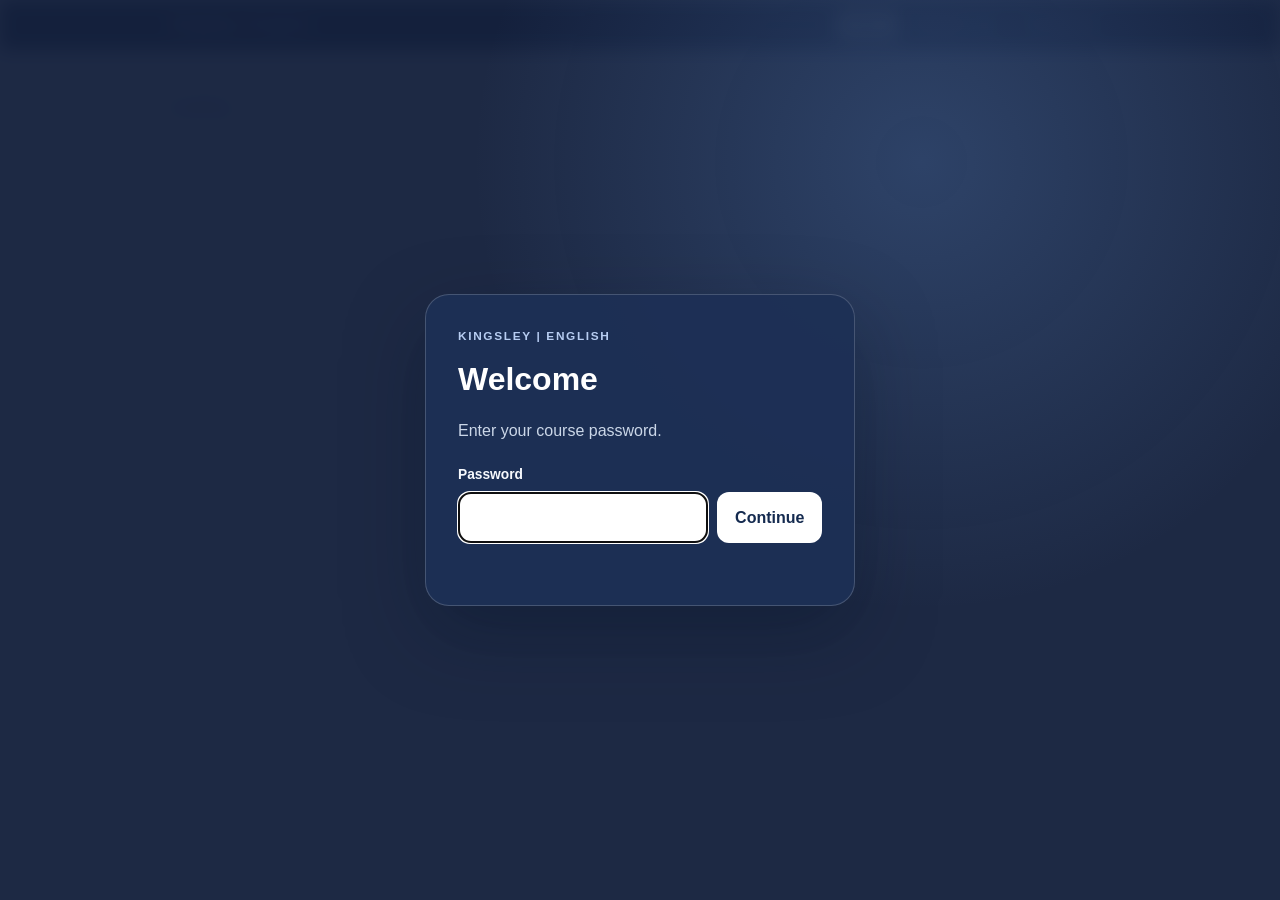
<file: index.html>
<!doctype html><html lang="en" class="access-pending"><head><meta charset="utf-8"><meta name="viewport" content="width=device-width,initial-scale=1"><title>Kingsley | English</title><link rel="icon" href="data:,"><meta name="robots" content="noindex,nofollow,noarchive"><link rel="stylesheet" href="./assets/gate.css?v=20261031a"><link rel="stylesheet" href="./assets/portal.css?v=20261104a"><link rel="stylesheet" href="./assets/print.css?v=20261104a"><script src="./assets/config.js?v=20261031a"></script><script src="./assets/gate.js?v=20261031a" defer></script><script src="./assets/app.js?v=20261031a" defer></script><script src="./assets/print.js?v=20261104a" defer></script><script src="./assets/home.js?v=20261031a" defer></script></head><body data-root="./" data-page="home"><main class="cp-page" id="app"><p class="cp-loading">Loading...</p></main></body></html>
</file>
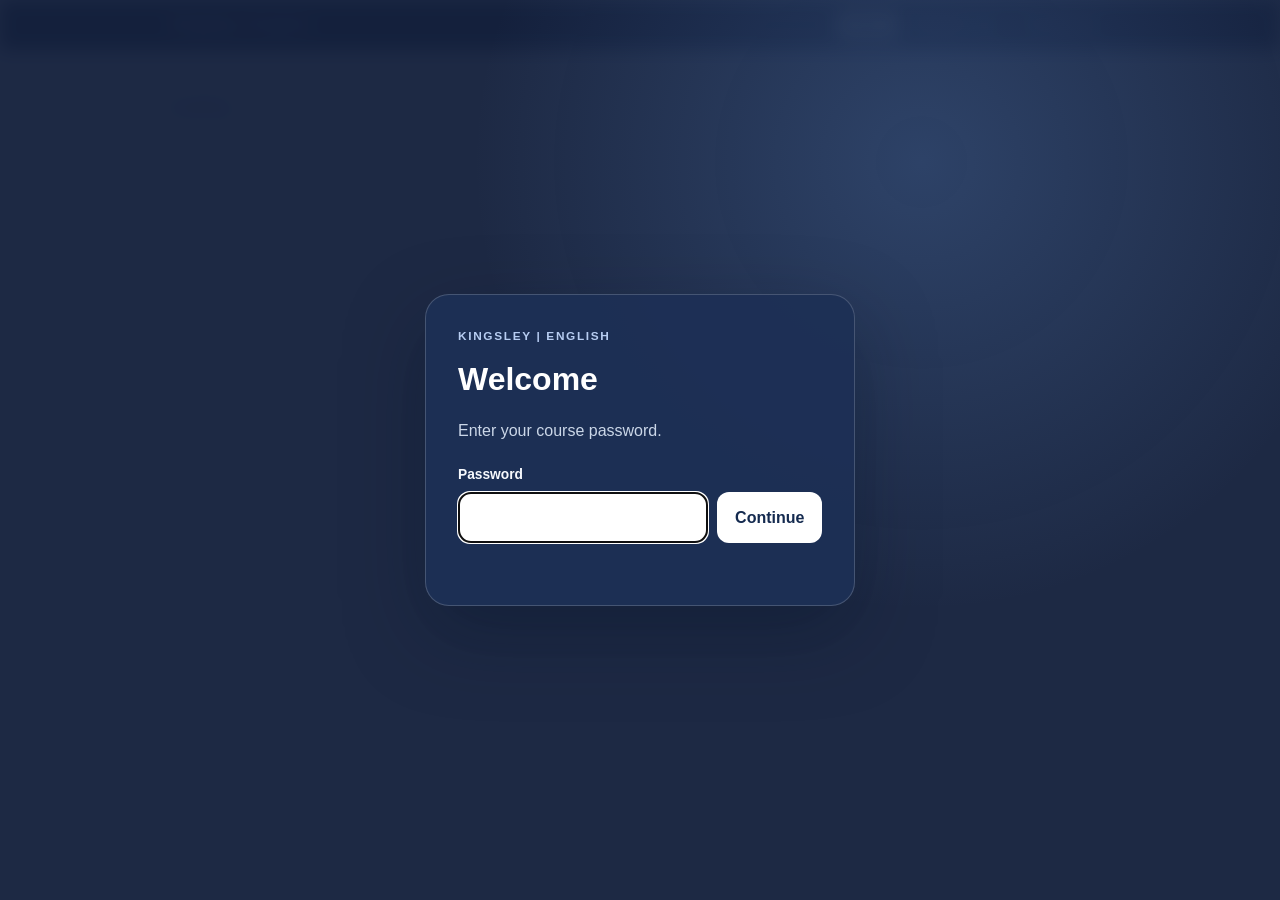
<file: class/index.html>
<!doctype html><html lang="en" class="access-pending"><head><meta charset="utf-8"><meta name="viewport" content="width=device-width,initial-scale=1"><title>Class | Kingsley | English</title><link rel="icon" href="data:,"><meta name="robots" content="noindex,nofollow,noarchive"><link rel="stylesheet" href="../assets/gate.css?v=20261031a"><link rel="stylesheet" href="../assets/portal.css?v=20261104a"><link rel="stylesheet" href="../assets/print.css?v=20261104a"><script src="../assets/config.js?v=20261031a"></script><script src="../assets/gate.js?v=20261031a" defer></script><script src="../assets/app.js?v=20261031a" defer></script><script src="../assets/print.js?v=20261104a" defer></script><script src="../assets/class.js?v=20261031a" defer></script></head><body data-root="../" data-page="home"><main class="cp-page" id="app"><p class="cp-loading">Loading...</p></main></body></html>
</file>
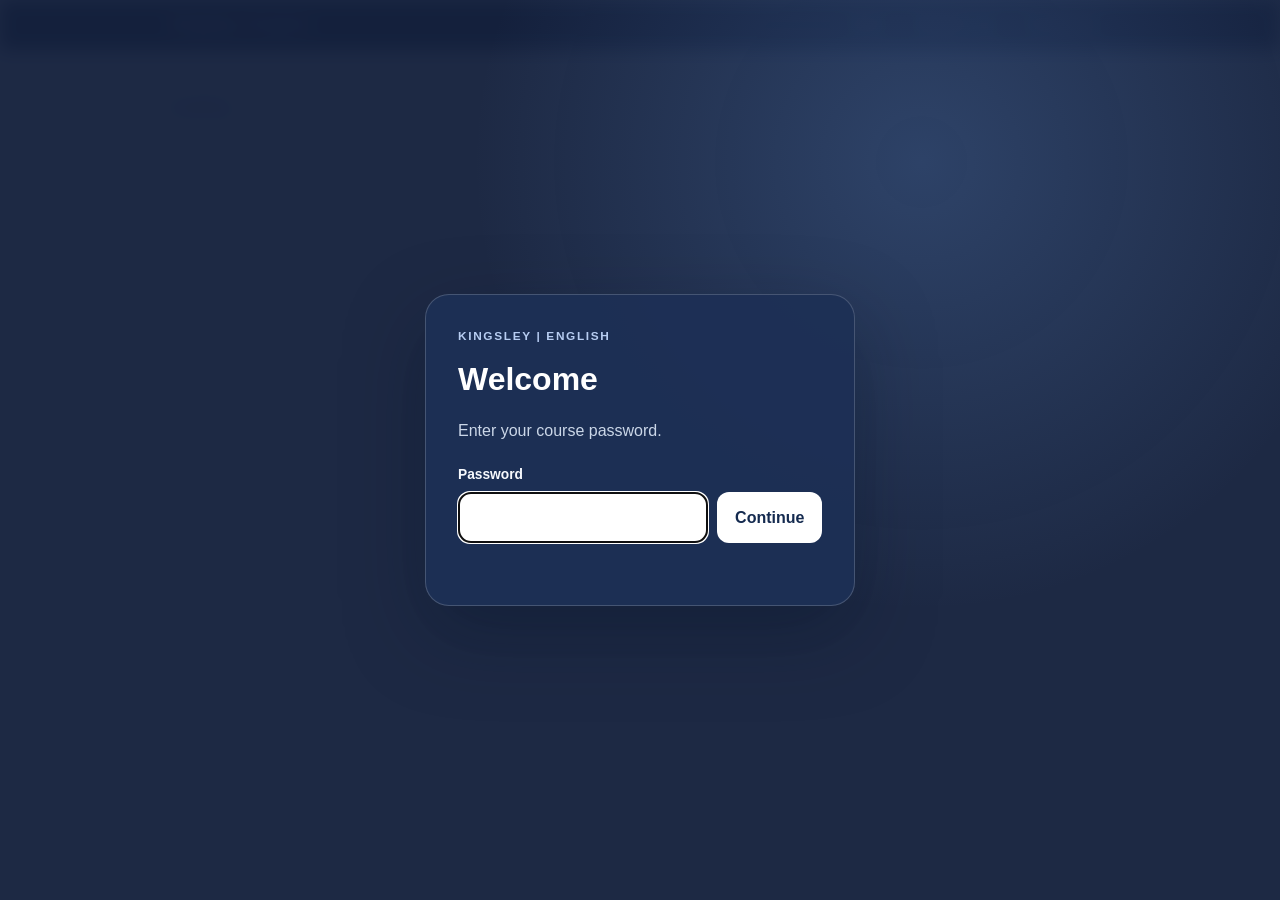
<file: homework/index.html>
<!doctype html><html lang="en" class="access-pending"><head><meta charset="utf-8"><meta name="viewport" content="width=device-width,initial-scale=1"><title>Homework | Kingsley | English</title><link rel="icon" href="data:,"><meta name="robots" content="noindex,nofollow,noarchive"><link rel="stylesheet" href="../assets/gate.css?v=20261031a"><link rel="stylesheet" href="../assets/portal.css?v=20261104a"><link rel="stylesheet" href="../assets/print.css?v=20261104a"><script src="../assets/config.js?v=20261031a"></script><script src="../assets/gate.js?v=20261031a" defer></script><script src="../assets/submission-origin.js?v=20261031a" defer></script><script src="../assets/app.js?v=20261031a" defer></script><script src="../assets/print.js?v=20261104a" defer></script><script src="../assets/task.js?v=20261104a" defer></script></head><body data-root="../" data-page="homework"><main class="cp-page" id="app"><p class="cp-loading">Loading...</p></main></body></html>
</file>
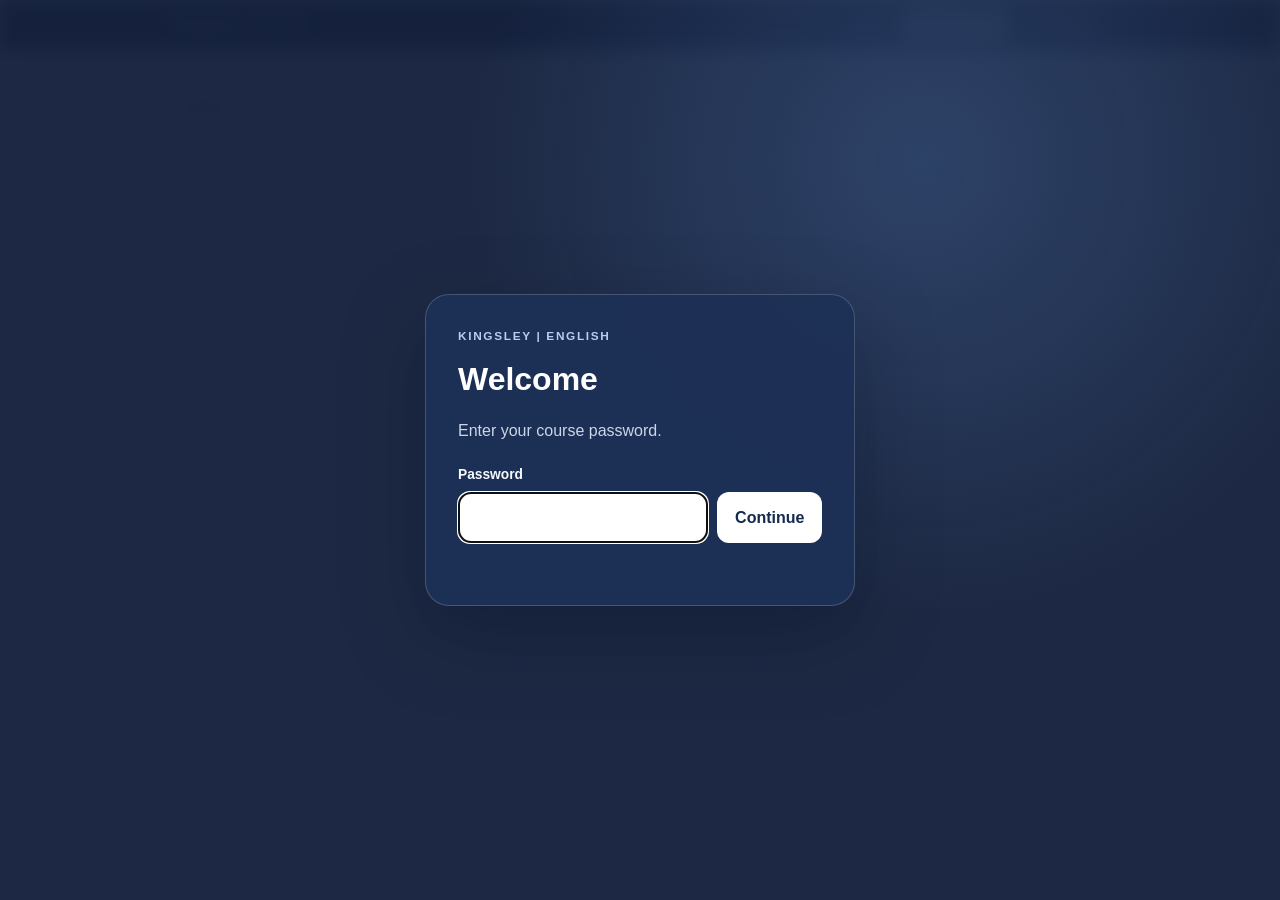
<file: mistake-log/index.html>
<!doctype html><html lang="en" class="access-pending"><head><meta charset="utf-8"><meta name="viewport" content="width=device-width,initial-scale=1"><title>Mistake Log | Kingsley | English</title><link rel="icon" href="data:,"><meta name="robots" content="noindex,nofollow,noarchive"><link rel="stylesheet" href="../assets/gate.css?v=20261031a"><link rel="stylesheet" href="../assets/portal.css?v=20261104a"><link rel="stylesheet" href="../assets/print.css?v=20261104a"><script src="../assets/config.js?v=20261031a"></script><script src="../assets/gate.js?v=20261031a" defer></script><script src="../assets/submission-origin.js?v=20261031a" defer></script><script src="../assets/app.js?v=20261031a" defer></script><script src="../assets/print.js?v=20261104a" defer></script><script src="../assets/mistakes.js?v=20261031a" defer></script></head><body data-root="../" data-page="mistakes"><main class="cp-page" id="app"><p class="cp-loading">Loading...</p></main></body></html>
</file>
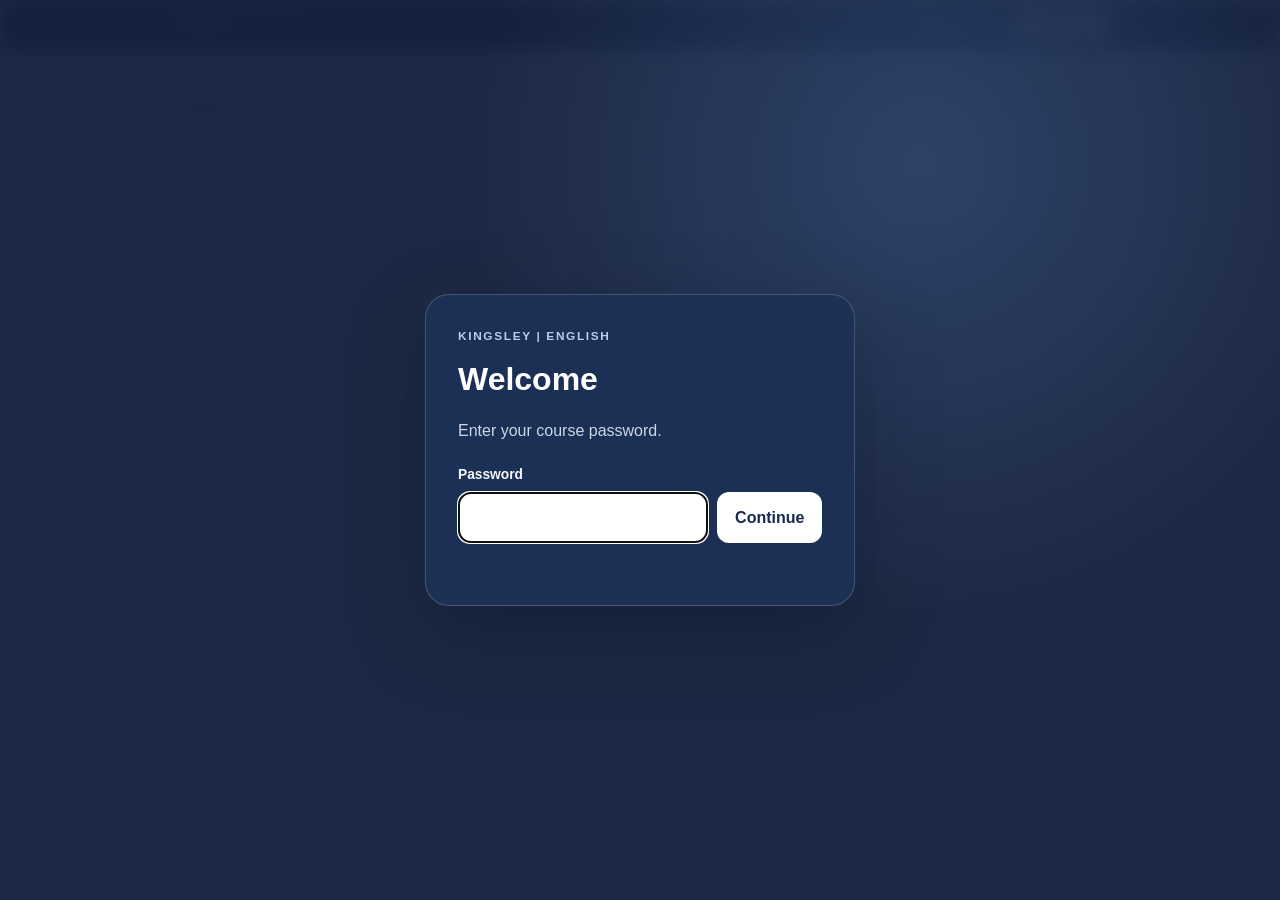
<file: vocabulary/index.html>
<!doctype html><html lang="en" class="access-pending"><head><meta charset="utf-8"><meta name="viewport" content="width=device-width,initial-scale=1"><title>Vocabulary | Kingsley | English</title><link rel="icon" href="data:,"><meta name="robots" content="noindex,nofollow,noarchive"><link rel="stylesheet" href="../assets/gate.css?v=20261031a"><link rel="stylesheet" href="../assets/portal.css?v=20261104a"><link rel="stylesheet" href="../assets/print.css?v=20261104a"><script src="../assets/config.js?v=20261031a"></script><script src="../assets/gate.js?v=20261031a" defer></script><script src="../assets/app.js?v=20261031a" defer></script><script src="../assets/print.js?v=20261104a" defer></script><script src="../assets/vocab.js?v=20261031a" defer></script></head><body data-root="../" data-page="vocabulary"><main class="cp-page" id="app"><p class="cp-loading">Loading…</p></main></body></html>
</file>
<file: assets/gate.css>
html.access-pending body { visibility: hidden; }

body.access-locked { overflow: hidden; }
body.access-locked > *:not(.access-gate) {
  pointer-events: none;
  user-select: none;
  filter: blur(9px);
}

.access-gate {
  position: fixed;
  z-index: 9999;
  inset: 0;
  display: grid;
  place-items: center;
  padding: 22px;
  background:
    radial-gradient(circle at 72% 18%, rgba(88, 132, 196, .28), transparent 28rem),
    rgba(20, 33, 61, .96);
}

.access-card {
  width: min(430px, 100%);
  padding: 32px;
  border: 1px solid rgba(255,255,255,.18);
  border-radius: 24px;
  color: #f7f9fd;
  background: rgba(30, 48, 86, .96);
  box-shadow: 0 28px 80px rgba(4, 15, 35, .34);
}
.access-card .access-kicker {
  margin: 0 0 .5rem;
  color: #b7cdf2;
  font-size: .74rem;
  font-weight: 850;
  letter-spacing: .14em;
  text-transform: uppercase;
}
.access-card h1 { margin: 0; max-width: none; color: #fff; font-size: 2rem; }
.access-card > p { margin: .8rem 0 1.25rem; color: #cbd7e8; }
.access-card label { display: block; margin-bottom: .4rem; font-size: .86rem; font-weight: 800; }
.access-row { display: grid; grid-template-columns: minmax(0, 1fr) auto; gap: .6rem; }
.access-row input {
  width: 100%;
  min-height: 48px;
  border: 1px solid #8ca5c7;
  border-radius: 12px;
  padding: .72rem .85rem;
  color: #14243f;
  background: #fff;
  font: inherit;
}
.access-row button {
  min-height: 48px;
  border: 0;
  border-radius: 12px;
  padding: 0 1.1rem;
  color: #142a4f;
  background: #fff;
  font: inherit;
  font-weight: 800;
  cursor: pointer;
}
.access-error { min-height: 1.5em; margin: .55rem 0 0 !important; color: #ffd59a !important; font-size: .88rem; }

@media (max-width: 480px) {
  .access-card { padding: 26px 22px; }
  .access-row { grid-template-columns: 1fr; }
  .access-row button { width: 100%; }
}

@media print {
  .access-gate { display: none !important; }
}
</file>
<file: assets/portal.css>
/* Learner site · home, class records, Extra Practice (practice by question type, full mocks), task player, mistake log, vocabulary. */
:root { --ink: #1c2740; --muted: #5b6780; --paper: #f4f6fa; --surface: #fff; --line: #d6deeb; --accent: #2b5aa6; --accent-soft: #e6eefa; --warn: #8a611c; --warn-soft: #faf1dc; --good: #1f6b43; --good-soft: #e3f2e8; --bad: #9a2f2f; --bad-soft: #f8e7e5; }
* { box-sizing: border-box; }
[hidden] { display: none !important; }
html { scroll-behavior: smooth; }
body { margin: 0; color: var(--ink); background: var(--paper); font: 16px/1.6 -apple-system, BlinkMacSystemFont, "Segoe UI", "PingFang SC", "Microsoft YaHei", Arial, sans-serif; }
a { color: var(--accent); }
button, input, textarea, select { font: inherit; color: inherit; }

/* Header */
.cp-top { background: var(--ink); color: #fff; }
.cp-top-inner { max-width: 980px; margin: 0 auto; padding: 10px 20px; display: flex; flex-wrap: wrap; justify-content: space-between; align-items: center; gap: 8px 18px; }
.cp-brand { color: #fff; text-decoration: none; font-weight: 800; letter-spacing: .01em; }
.cp-brand span { color: #b7cdf2; font-weight: 600; }
.cp-nav { display: flex; flex-wrap: wrap; gap: 4px; }
.cp-nav a { display: flex; flex-direction: column; padding: 6px 12px; border-radius: 10px; color: #dbe5f5; text-decoration: none; font-size: 14px; font-weight: 700; line-height: 1.25; }
.cp-nav a small { font-size: 11px; font-weight: 600; opacity: .75; }
.cp-nav a:hover { background: rgba(255,255,255,.1); }
.cp-nav a[aria-current="page"] { background: #fff; color: var(--ink); }
.cp-preview { margin: 0; padding: 6px 20px; background: var(--warn-soft); color: var(--warn); font-size: 13px; font-weight: 700; text-align: center; }

/* Page */
.cp-page { max-width: 980px; margin: 0 auto; padding: 28px 20px 90px; }
.cp-back { margin: 0 0 18px; font-size: 14px; }
.cp-back a { text-decoration: none; font-weight: 700; }
.cp-kicker { margin: 0; color: var(--accent); font-size: 12px; font-weight: 800; letter-spacing: .14em; text-transform: uppercase; }
.cp-page h1 { margin: 6px 0 8px; font-size: clamp(26px, 5vw, 38px); line-height: 1.14; letter-spacing: -.02em; }
.cp-lead { margin: 0 0 8px; color: var(--muted); }
.cp-section { margin: 30px 0 0; padding: 24px 0 0; border-top: 2px solid var(--line); }
.cp-section > h2 { margin: 0 0 14px; font-size: 22px; }
.cp-section > h2 small { color: var(--muted); font-size: 14px; font-weight: 600; margin-left: 6px; }
.cp-sub { margin: 22px 0 10px; font-size: 16px; color: var(--muted); }
.cp-paper { margin: 14px 0; border: 1px solid var(--line); border-radius: 12px; padding: 4px 14px 10px; background: var(--surface); }
.cp-paper > summary { display: flex; align-items: center; justify-content: space-between; gap: 10px; cursor: pointer; list-style: none; }
.cp-paper > summary::-webkit-details-marker { display: none; }
.cp-paper > summary .cp-sub { margin: 10px 0; color: var(--ink); }
.cp-paper > summary::after { content: '▸'; color: var(--muted); }
.cp-paper[open] > summary::after { content: '▾'; }
.cp-paper-count { min-width: 26px; padding: 1px 8px; border-radius: 999px; background: var(--line); color: var(--muted); font-size: 12px; text-align: center; }
.cp-part { margin: 14px 0 8px; font-size: 14px; color: var(--muted); letter-spacing: .02em; }
.cp-empty { margin: 0; padding: 16px 18px; border: 1px dashed var(--line); border-radius: 12px; background: var(--surface); color: var(--muted); }
.cp-note { color: var(--muted); font-size: 14px; }
.cp-loading { color: var(--muted); }

/* Cards */
/* Tasks are listed one per row (the teacher prefers a vertical list to a card grid). */
.cp-cards { display: flex; flex-direction: column; border: 1px solid var(--line); border-radius: 12px; background: var(--surface); overflow: hidden; }
.cp-card { position: relative; display: grid; grid-template-columns: minmax(0, 1fr) auto; grid-template-areas: "kind go" "title go" "meta go"; column-gap: 14px; row-gap: 3px; padding: 12px 16px; border-bottom: 1px solid var(--line); min-width: 0; color: var(--ink); }
.cp-card:last-child { border-bottom: 0; }
.cp-card-link { text-decoration: none; }
.cp-card-link:hover { background: var(--accent-soft); }
.cp-card.is-locked { opacity: .65; }
.cp-card-kind { grid-area: kind; color: var(--accent); font-size: 11.5px; font-weight: 800; letter-spacing: .06em; text-transform: uppercase; }
.cp-card h3 { grid-area: title; margin: 0; font-size: 16px; line-height: 1.35; }
.cp-meta { grid-area: meta; margin: 0; color: var(--muted); font-size: 13.5px; display: flex; flex-wrap: wrap; gap: 6px; align-items: center; }
.cp-go { grid-area: go; align-self: center; color: var(--accent); font-weight: 800; font-size: 14px; white-space: nowrap; }
.cp-pill { display: inline-flex; padding: 2px 9px; border-radius: 999px; font-size: 12px; font-weight: 800; background: #edf1f7; color: var(--muted); }
.cp-pill.good { background: var(--good-soft); color: var(--good); }
.cp-pill.warn { background: var(--warn-soft); color: var(--warn); }
.cp-pill.bad { background: var(--bad-soft); color: var(--bad); }
.cp-tiles { display: flex; flex-direction: column; margin-top: 18px; border: 1px solid var(--line); border-radius: 12px; background: var(--surface); overflow: hidden; }
.cp-tile { display: grid; grid-template-columns: 64px minmax(0, 1fr); grid-template-areas: "num title" "num sub"; column-gap: 12px; align-items: center; padding: 12px 16px; border-bottom: 1px solid var(--line); color: var(--ink); text-decoration: none; }
.cp-tile:last-child { border-bottom: 0; }
.cp-tile:hover { background: var(--accent-soft); }
.cp-tile strong { grid-area: title; font-size: 16px; }
.cp-tile span { grid-area: sub; color: var(--muted); font-size: 13.5px; }
.cp-tile b { grid-area: num; color: var(--accent); font-size: 24px; line-height: 1.1; text-align: center; }

/* Buttons */
.cp-btn { display: inline-flex; flex-direction: column; align-items: flex-start; justify-content: center; min-height: 44px; padding: 7px 14px; border: 1px solid var(--accent); border-radius: 10px; background: var(--accent); color: #fff; font-size: 15px; font-weight: 750; line-height: 1.2; text-decoration: none; cursor: pointer; }
.cp-btn small { font-size: 12px; font-weight: 600; opacity: .85; margin-top: 2px; }
.cp-btn.alt { background: #fff; color: var(--accent); }
.cp-btn.quiet { border-color: var(--line); background: #fff; color: var(--ink); font-weight: 650; }
.cp-btn.danger { border-color: var(--bad); background: var(--bad); }
.cp-btn:hover { filter: brightness(1.06); }
.cp-btn:disabled, .cp-btn[aria-disabled="true"] { opacity: .5; cursor: default; filter: none; }
.cp-btn:focus-visible, .cp-log a:focus-visible, .cp-card-link:focus-visible, summary:focus-visible, .cp-chip:focus-visible { outline: 3px solid #d39a2b; outline-offset: 2px; }
.cp-actions { display: flex; flex-wrap: wrap; gap: 8px; margin-top: 8px; align-items: center; }
.cp-msg { min-height: 1.4em; margin: 8px 0 0; font-size: 14px; color: var(--muted); }
.cp-msg.error { color: var(--bad); }
.cp-msg.success { color: var(--good); font-weight: 700; }
.cp-progress { height: 6px; margin-top: 8px; border-radius: 99px; background: #e2e8f2; overflow: hidden; }
.cp-progress i { display: block; height: 100%; width: 0; background: var(--accent); transition: width .2s; }

/* Home: Class Logbook */
.cp-log { display: grid; gap: 10px; margin: 0; padding: 0; list-style: none; }
.cp-log a { display: grid; grid-template-columns: auto minmax(0, 1fr) auto; gap: 14px; align-items: center; padding: 16px 18px; border: 1px solid var(--line); border-radius: 14px; background: var(--surface); color: var(--ink); text-decoration: none; }
.cp-log a:hover { border-color: var(--accent); }
.cp-log .num { display: grid; place-items: center; width: 52px; height: 52px; border-radius: 12px; background: var(--accent-soft); color: var(--accent); font-weight: 850; font-size: 18px; }
.cp-log strong { display: block; font-size: 17px; }
.cp-log .date { display: block; color: var(--muted); font-size: 14px; }
.cp-log .go { color: var(--accent); font-weight: 800; }

/* Class page and rich text */
.cp-fold { border: 1px solid var(--line); border-radius: 14px; background: var(--surface); }
.cp-fold + .cp-fold { margin-top: 10px; }
.cp-fold > summary { padding: 14px 18px; cursor: pointer; font-weight: 750; }
.cp-fold > summary small { margin-right: 10px; color: var(--accent); font-size: 12px; font-weight: 800; letter-spacing: .08em; text-transform: uppercase; }
.cp-fold-body { padding: 0 18px 18px; }
.cp-rich h3 { margin: 22px 0 6px; font-size: 18px; }
.cp-rich h4 { margin: 18px 0 6px; font-size: 16px; }
.cp-rich p, .cp-rich ul, .cp-rich ol { margin: 8px 0; }
.cp-rich > :first-child { margin-top: 0; }
.cp-example { padding: 10px 14px; border-left: 3px solid var(--accent); border-radius: 0 8px 8px 0; background: var(--accent-soft); font-family: Georgia, "Times New Roman", serif; }
.cp-notes { margin: 8px 0 0; padding: 14px 16px; border-radius: 10px; background: #f7f9fc; border: 1px solid var(--line); font: 15px/1.6 ui-monospace, SFMono-Regular, Menlo, monospace; white-space: pre-wrap; overflow-wrap: anywhere; }
.cp-table { border-collapse: collapse; width: 100%; max-width: 560px; }
.cp-table th, .cp-table td { padding: 7px 12px; border: 1px solid var(--line); text-align: left; vertical-align: top; }
.cp-table th { width: 44%; background: #f7f9fc; font-weight: 700; }
.cp-memo { padding: 12px 16px; border: 1px solid var(--line); border-radius: 10px; background: #fbfcfe; }
.cp-prompt { margin: 10px 0; padding: 14px 18px; border-left: 4px solid var(--accent); border-radius: 0 10px 10px 0; background: var(--surface); font-family: Georgia, "Times New Roman", serif; font-size: 17px; }
.cp-prompt p { margin: 8px 0; }

/* Task player */
.cp-taskbar { position: sticky; top: 0; z-index: 20; display: flex; flex-wrap: wrap; gap: 6px 16px; align-items: center; margin: 14px -20px 18px; padding: 10px 20px; border-top: 1px solid var(--line); border-bottom: 1px solid var(--line); background: rgba(244,246,250,.96); font-size: 14px; color: var(--muted); }
.cp-taskbar b { color: var(--ink); }
.cp-taskbar .grow { flex: 1; }
.cp-banner { margin: 0 0 16px; padding: 14px 18px; border-radius: 12px; background: var(--good-soft); color: var(--good); font-weight: 700; }
.cp-banner.warn { background: var(--warn-soft); color: var(--warn); }
.cp-banner.bad { background: var(--bad-soft); color: var(--bad); }
.cp-banner small { display: block; font-weight: 500; color: var(--ink); margin-top: 4px; }
.cp-block { margin: 16px 0; }
.cp-block.cp-rich { padding: 18px 20px; border: 1px solid var(--line); border-radius: 14px; background: var(--surface); }
.cp-audio { padding: 16px 18px; border: 1px solid var(--line); border-radius: 14px; background: var(--surface); }
.cp-audio-head { display: flex; flex-wrap: wrap; gap: 8px; align-items: center; margin-bottom: 10px; font-weight: 750; }
.cp-audio audio, .cp-speak audio { width: 100%; margin-top: 4px; }
.cp-once { display: flex; flex-wrap: wrap; align-items: center; gap: 10px 14px; }
.cp-once .cp-progress { flex: 1 1 200px; height: 10px; margin: 0; }
.cp-pages > summary { cursor: pointer; font-weight: 750; padding: 12px 18px; }
.cp-pages { border: 1px solid var(--line); border-radius: 14px; background: var(--surface); }
.cp-pages-body { padding: 0 12px 12px; }
.cp-pages-body img { display: block; width: 100%; max-width: 860px; margin: 0 auto 10px; border: 1px solid var(--line); border-radius: 6px; }

.cp-q { margin: 12px 0; padding: 16px 18px; border: 1px solid var(--line); border-radius: 14px; background: var(--surface); }
.cp-q legend, .cp-q .cp-prompt-line { padding: 0; margin: 0 0 10px; font-weight: 650; }
fieldset.cp-q { min-width: 0; }
.cp-n { display: inline-grid; place-items: center; min-width: 28px; height: 28px; margin-right: 8px; padding: 0 7px; border-radius: 8px; background: var(--accent-soft); color: var(--accent); font-size: 13px; font-weight: 850; vertical-align: middle; }
.cp-optional { margin-left: 6px; color: var(--muted); font-size: 13px; font-weight: 600; }
.cp-opt { display: flex; gap: 10px; align-items: flex-start; padding: 9px 12px; margin: 6px 0; border: 1px solid var(--line); border-radius: 10px; cursor: pointer; }
.cp-opt:has(input:checked) { border-color: var(--accent); background: var(--accent-soft); }
.cp-opt input { margin-top: 5px; }
.cp-letter { font-weight: 800; color: var(--accent); }
.cp-gap { display: flex; align-items: baseline; gap: 4px; }
.cp-gap-line { flex: 1; line-height: 2.3; }
.cp-gap input { width: min(100%, 22em); padding: 5px 9px; border: 0; border-bottom: 2px solid var(--accent); border-radius: 6px 6px 0 0; background: #f4f7fc; }
.cp-q textarea, .cp-q input[type=text] { max-width: 100%; }
.cp-q textarea { display: block; width: 100%; padding: 10px 12px; border: 1px solid var(--line); border-radius: 10px; line-height: 1.7; resize: vertical; background: #fff; }
.cp-q textarea:focus, .cp-gap input:focus, .cp-field input:focus, .cp-field textarea:focus { outline: 2px solid var(--accent); outline-offset: 1px; }
.cp-q :disabled { background: #f1f3f7; color: var(--ink); opacity: 1; -webkit-text-fill-color: var(--ink); }
.cp-count { margin: 6px 0 0; color: var(--muted); font-size: 13px; text-align: right; }
.cp-count.ok { color: var(--good); font-weight: 700; }
.cp-or { margin: 14px 0; text-align: center; color: var(--muted); font-size: 13px; font-weight: 800; letter-spacing: .1em; }

/* Recorder and uploads */
.cp-speak-panel { display: grid; gap: 10px; }
.cp-speak-hidden { color: var(--muted); font-style: italic; font-weight: 500; }
.cp-rec { display: flex; flex-wrap: wrap; align-items: center; gap: 10px 14px; padding: 12px 14px; border-radius: 12px; background: var(--bad-soft); }
.cp-rec-dot { width: 14px; height: 14px; border-radius: 50%; background: #c62828; animation: cp-pulse 1s infinite; }
@keyframes cp-pulse { 50% { opacity: .25; } }
.cp-rec-time { font: 700 20px/1 ui-monospace, SFMono-Regular, Menlo, monospace; }
.cp-level { flex: 1 1 120px; height: 8px; border-radius: 99px; background: rgba(0,0,0,.1); overflow: hidden; }
.cp-level i { display: block; height: 100%; width: 0; background: #c62828; }
.cp-prep { padding: 12px 14px; border-radius: 12px; background: var(--warn-soft); color: var(--warn); font-weight: 700; display: flex; flex-wrap: wrap; gap: 10px 14px; align-items: center; }
.cp-saved { display: flex; flex-wrap: wrap; gap: 8px; align-items: center; font-size: 14px; }
.cp-filepick { position: relative; overflow: hidden; }
.cp-filepick input { position: absolute; inset: 0; width: 100%; height: 100%; opacity: 0; cursor: pointer; }
.cp-drop { display: grid; place-items: center; gap: 4px; padding: 20px 14px; border: 2px dashed #b9c8de; border-radius: 12px; background: #fbfcfe; text-align: center; cursor: pointer; position: relative; }
.cp-drop input { position: absolute; width: 1px; height: 1px; opacity: 0; }
.cp-drop strong { font-size: 15px; }
.cp-drop span { color: var(--muted); font-size: 13px; }
.cp-files { display: grid; gap: 4px; margin: 0 0 10px; padding: 0; list-style: none; font-size: 14px; }
.cp-files li { display: flex; justify-content: space-between; align-items: center; gap: 10px; padding: 6px 10px; border-radius: 8px; background: #f1f4f9; }
.cp-files li span:first-child { overflow-wrap: anywhere; }
.cp-linkbtn { border: 0; background: none; padding: 0; color: var(--accent); font-weight: 700; cursor: pointer; text-decoration: underline; }

/* Feedback */
.cp-verdict { margin: 12px 0 0; padding: 10px 14px; border-radius: 10px; background: #f4f7fc; font-size: 15px; }
.cp-verdict.correct { background: var(--good-soft); }
.cp-verdict.wrong, .cp-verdict.blank { background: var(--bad-soft); }
.cp-verdict.partial { background: var(--warn-soft); }
.cp-verdict.evaluated { background: #eef3fb; border-left: 4px solid var(--accent); }
.cp-verdict p { margin: 4px 0; }
.cp-verdict .label { font-weight: 800; }
.cp-result { margin: 0 0 18px; padding: 18px 20px; border: 1px solid var(--line); border-radius: 14px; background: var(--surface); }
.cp-result h2 { margin: 0 0 6px; font-size: 20px; }
.cp-score { font-size: 28px; font-weight: 850; color: var(--accent); }
.cp-pre { white-space: pre-wrap; overflow-wrap: anywhere; }
.cp-submit { margin-top: 26px; padding-top: 20px; border-top: 2px solid var(--line); }

/* Mistake log */
.cp-chips { display: flex; flex-wrap: wrap; gap: 8px; margin: 14px 0 0; }
.cp-chip { padding: 6px 14px; border: 1px solid var(--line); border-radius: 999px; background: var(--surface); font-size: 14px; font-weight: 700; cursor: pointer; }
.cp-chip[aria-pressed="true"] { border-color: var(--accent); background: var(--accent); color: #fff; }
.cp-mistake { margin: 12px 0; padding: 16px 18px; border: 1px solid var(--line); border-left: 4px solid var(--bad); border-radius: 12px; background: var(--surface); }
.cp-mistake.is-cleared { border-left-color: var(--good); }
.cp-mistake h3 { margin: 0 0 4px; font-size: 16px; }
.cp-mistake .ctx { margin: 8px 0; }
.cp-mistake dl { display: grid; grid-template-columns: auto minmax(0, 1fr); gap: 4px 12px; margin: 10px 0; }
.cp-mistake dt { color: var(--muted); font-size: 13px; font-weight: 800; }
.cp-mistake dd { margin: 0; white-space: pre-wrap; overflow-wrap: anywhere; }
.cp-mistake dd.bad { color: var(--bad); }
.cp-mistake dd.good { color: var(--good); font-weight: 650; }
.cp-retry { display: flex; flex-wrap: wrap; gap: 8px; align-items: flex-start; margin-top: 10px; }
.cp-retry textarea, .cp-retry input { flex: 1 1 260px; min-height: 44px; padding: 9px 12px; border: 1px solid var(--line); border-radius: 10px; }

/* Vocabulary */
.cp-field { display: block; font-size: 13px; font-weight: 700; color: var(--muted); }
.cp-field input, .cp-field textarea { display: block; width: 100%; margin-top: 4px; padding: 9px 12px; border: 1px solid var(--line); border-radius: 10px; font-size: 15px; font-weight: 400; color: var(--ink); background: #fff; }
.cp-form { display: grid; grid-template-columns: repeat(auto-fit, minmax(220px, 1fr)); gap: 12px; padding: 16px 18px; border: 1px solid var(--line); border-radius: 14px; background: var(--surface); }
.cp-form .wide { grid-column: 1 / -1; }
/* Your own practice (2026-10-26): the hand-in form's select and tick box; the hand-in list under its button. */
.cp-field select { display: block; width: 100%; margin-top: 4px; padding: 9px 12px; border: 1px solid var(--line); border-radius: 10px; font-size: 15px; font-weight: 400; color: var(--ink); background: #fff; }
.cp-own-check { display: flex; gap: 8px; align-items: center; align-self: end; min-height: 44px; font-size: 14px; font-weight: 700; cursor: pointer; }
.cp-own-check input { width: 18px; height: 18px; }
.cp-own-list { margin-top: 14px; }
.cp-search { width: 100%; max-width: 360px; padding: 9px 14px; border: 1px solid var(--line); border-radius: 999px; background: #fff; }
.cp-wordtable { width: 100%; border-collapse: collapse; margin: 8px 0; font-size: 14.5px; background: var(--surface); border: 1px solid var(--line); border-radius: 10px; overflow: hidden; }
.cp-wordtable th, .cp-wordtable td { padding: 8px 10px; border-bottom: 1px solid var(--line); text-align: left; vertical-align: top; }
.cp-wordtable th { background: var(--paper); font-size: 12.5px; color: var(--muted); }
.cp-wordtable td.ex { color: var(--muted); font-family: Georgia, "Times New Roman", serif; }
.cp-wordtable small { color: var(--muted); }
.cp-wordtable .ck { width: 64px; text-align: center; white-space: nowrap; }
.cp-wordtable .ck input, .cp-check input { width: 18px; height: 18px; vertical-align: middle; accent-color: var(--accent); }
.cp-wordtable tr.is-known td:not(.ck) { color: var(--muted); }
.cp-wordtable tr.is-known strong { text-decoration: line-through; text-decoration-color: rgba(0,0,0,.25); }
.cp-check { display: inline-flex; gap: 6px; align-items: center; cursor: pointer; }
@media (max-width: 640px) { .cp-wordtable thead { display: none; } .cp-wordtable tr { display: block; padding: 8px 10px; border-bottom: 1px solid var(--line); } .cp-wordtable td { display: block; padding: 2px 0; border: 0; } .cp-wordtable td.ck { float: right; width: auto; margin-left: 10px; } }
.cp-words { display: grid; gap: 8px; margin: 0; padding: 0; list-style: none; }
.cp-word { display: grid; grid-template-columns: minmax(0, 1fr) auto; gap: 4px 14px; padding: 12px 16px; border: 1px solid var(--line); border-radius: 12px; background: var(--surface); }
.cp-word.is-known { background: #f6f8fb; }
.cp-word.is-known .w { color: var(--muted); }
.cp-word .w { font-size: 17px; font-weight: 800; }
.cp-word .pos { color: var(--muted); font-size: 13px; font-style: italic; margin: 0 6px; }
.cp-word .ex { grid-column: 1 / -1; color: var(--muted); font-family: Georgia, "Times New Roman", serif; }
.cp-word .tools { display: flex; gap: 12px; align-items: center; font-size: 13px; }
.cp-word label { display: inline-flex; gap: 5px; align-items: center; font-weight: 700; color: var(--muted); cursor: pointer; }

@media (max-width: 600px) {
  .cp-page { padding: 20px 16px 80px; }
  .cp-taskbar { margin: 12px -16px 16px; padding: 8px 16px; }
  .cp-log a { grid-template-columns: auto minmax(0, 1fr); }
  .cp-log .go { display: none; }
  .cp-top-inner { padding: 8px 12px; }
  .cp-nav { flex-wrap: nowrap; width: 100%; overflow-x: auto; gap: 2px; }
  .cp-nav a { padding: 6px 9px; font-size: 13px; white-space: nowrap; }
  .cp-nav a small { display: none; }
  .cp-actions .cp-btn { flex: 1 1 140px; }
  .cp-q, .cp-block.cp-rich { padding: 14px; }
}
@media print {
  .cp-top, .cp-preview, .cp-taskbar, .cp-actions, .cp-submit, .cp-back, .cp-audio, .cp-speak-panel, .cp-drop, .cp-chips, .cp-retry, .no-print { display: none !important; }
  body { background: #fff; }
  .cp-q, .cp-block.cp-rich, .cp-fold { border-color: #999; break-inside: avoid; }
  details.cp-fold > .cp-fold-body { display: block; }
}

/* Questions as web pages (2026-10-16): typed sheets, folded documents, figures */
.cp-block.cp-sheet { padding: 2px 4px; border: 0; background: none; }
.cp-block.cp-sheet h3 { margin-top: 6px; }
.cp-given { text-decoration: underline; font-style: italic; }
.cp-paper-mode [data-blocks] .cp-file { display: none; }
.cp-paper-reviewed > textarea, .cp-paper-reviewed > input { display: none; }
.cp-paper-reviewed .cp-gap-line > input { display: none; }
.cp-error-span, .cp-del { color: #6b6b6b; text-decoration: line-through; text-decoration-color: #b42318; text-decoration-thickness: 1.5px; }
.cp-fix-span, .cp-ins { color: #b42318; text-decoration: none; font-weight: 600; }
.cp-marked { margin: 6px 0; }
.cp-file-preview { width: min(92vw, 1000px); max-height: 90vh; border: 1px solid var(--line); border-radius: 12px; }
.cp-file-preview img { display: block; max-width: 100%; height: auto; }
.cp-file-preview iframe { display: block; width: 100%; height: 70vh; border: 0; }
.cp-file-preview::backdrop { background: #0008; }
.cp-doc { border: 1px solid var(--line); border-radius: 14px; background: var(--surface); }
.cp-doc > summary { cursor: pointer; font-weight: 750; padding: 12px 18px; }
.cp-doc-body { padding: 0 20px 18px; }
.cp-rich table { border-collapse: collapse; width: 100%; margin: 8px 0; }
.cp-rich th, .cp-rich td { border: 1px solid var(--line); padding: 6px 10px; text-align: left; vertical-align: top; overflow-wrap: break-word; }
/* Phones only: a wide table may break inside a word rather than push the page sideways. */
@media (max-width: 640px) { .cp-rich th, .cp-rich td { overflow-wrap: anywhere; } }
.cp-figure .cp-pages-body img { max-width: 620px; }
/* Reading passages keep the paper's printed lines: one <li> per printed line, data-n where a number is printed */
.cp-lines { list-style: none; margin: 8px 0 12px; padding: 0 0 0 3.2em; }
.cp-lines li { position: relative; line-height: 1.75; }
.cp-lines li.cp-pstart { margin-top: 0.7em; }
.cp-lines li[data-n]::before { content: attr(data-n); position: absolute; left: -3.2em; width: 2.4em; text-align: right; color: var(--muted); font-size: 0.85em; font-variant-numeric: tabular-nums; }
.cp-doc-body .cp-src { color: var(--muted); font-size: 13px; }
.cp-rich figure { margin: 10px 0; }
@media (max-width: 600px) { .cp-lines { padding-left: 2.4em; } .cp-lines li[data-n]::before { left: -2.4em; width: 1.8em; } }

/* Toggles (every section folds; the open state is remembered per browser) */
details.cp-section { margin: 22px 0 0; padding: 0; border: 0; border-top: 2px solid var(--line); background: none; border-radius: 0; }
details.cp-section > summary { display: flex; align-items: center; gap: 10px; padding: 16px 0 8px; cursor: pointer; list-style: none; }
details.cp-section > summary::-webkit-details-marker, .cp-sec > summary::-webkit-details-marker, .cp-group > summary::-webkit-details-marker { display: none; }
details.cp-section > summary::before, .cp-sec > summary::before, .cp-group > summary::before { content: '▸'; color: var(--accent); transition: transform .15s; }
details.cp-section[open] > summary::before, .cp-sec[open] > summary::before, .cp-group[open] > summary::before { transform: rotate(90deg); }
details.cp-section > summary h2 { margin: 0; font-size: 22px; }
details.cp-section > summary h2 small { color: var(--muted); font-size: 14px; font-weight: 600; margin-left: 6px; }
details.cp-section[open] > summary { margin-bottom: 8px; }
.cp-foldbar { display: flex; justify-content: flex-end; gap: 16px; margin: 18px 0 -8px; font-size: 14px; }
.cp-searchrow { margin: 20px 0 6px; }
.cp-sec { margin: 14px 0; border: 1px solid var(--line); border-radius: 14px; background: #fbfcfe; }
.cp-sec > summary { display: flex; align-items: center; gap: 10px; padding: 14px 18px; cursor: pointer; list-style: none; }
.cp-sec > summary h2 { margin: 0; font-size: 19px; }
.cp-sec-body { padding: 0 16px 16px; }
.cp-group { margin: 12px 0; border: 1px solid var(--line); border-radius: 12px; background: var(--surface); }
.cp-group > summary { display: flex; align-items: center; gap: 10px; padding: 12px 16px; cursor: pointer; list-style: none; font-weight: 750; }
.cp-group-body { padding: 0 14px 14px; }
.cp-group-body > .cp-q { border-color: #e3e9f2; }
.cp-figure-box { margin: 8px 0 4px; }
.cp-figure-box .cp-pages-body { padding: 0; }
.cp-figure-box img { display: block; width: 100%; max-width: 760px; margin: 0 0 6px; border: 1px solid var(--line); border-radius: 8px; background: #fff; }
.cp-text-title { margin: 6px 0 2px; font-size: 20px; }
.cp-text-sub { margin: 0 0 8px; color: var(--muted); font-style: italic; }
.cp-text-label { display: inline-grid; place-items: center; min-width: 30px; height: 30px; margin-right: 8px; border-radius: 8px; background: var(--accent); color: #fff; font-weight: 850; }
.cp-statements { margin: 8px 0; padding: 0; list-style: none; }
.cp-statements li { display: grid; grid-template-columns: 2em minmax(0, 1fr); padding: 5px 0; border-bottom: 1px solid var(--line); }
.cp-statements b { color: var(--accent); }
.cp-comments { display: grid; gap: 8px; margin: 10px 0; padding: 0; list-style: none; }
.cp-comments li { padding: 10px 14px; border-radius: 14px; background: var(--accent-soft); font-style: italic; }
.cp-notes-heading { margin: 4px 0 2px; font-weight: 750; }
.cp-addword { display: grid; grid-template-columns: repeat(auto-fit, minmax(220px, 1fr)); gap: 10px 14px; }
.cp-addword label { display: block; font-size: 13px; font-weight: 700; color: var(--muted); }
.cp-addword label:nth-child(4), .cp-addword .cp-actions, .cp-addword .cp-msg { grid-column: 1 / -1; }
.cp-addword input, .cp-addword textarea { display: block; width: 100%; margin-top: 4px; padding: 9px 12px; border: 1px solid var(--line); border-radius: 10px; font-size: 15px; font-weight: 400; color: var(--ink); background: #fff; }
.cp-tablewrap { overflow-x: auto; }
@media print { .cp-foldbar, .cp-searchrow { display: none !important; } .cp-sec, .cp-group { break-inside: auto; } }

/* Reading tasks (task.js, 2026-11-04): the passages on the left, the questions on the right, each pane
   scrolling on its own; the page itself does not scroll. Narrow windows stack the panes, passages on top.
   Both panes size themselves from the window that is open now, so a resize or a zoom needs no reload, and
   every pane sizes its own content: a table that needs more width scrolls inside its own wrapper and never
   widens the pane or the page. Screen only — printing keeps one column, in the paper's order (print.js). */
@media screen {
  body.cp-split-page { height: 100vh; height: 100dvh; overflow: hidden; display: flex; flex-direction: column; }
  body.cp-split-page > * { flex: none; }
  body.cp-split-page > .cp-page { flex: 1 1 auto; min-height: 0; min-width: 0; width: 100%; max-width: none; display: flex; flex-direction: column; padding: 10px clamp(10px, 1.7vw, 24px) 14px; }
  .cp-split-page .cp-page > .cp-back, .cp-split-page .cp-page > .cp-kicker { margin: 0; }
  .cp-split-page .cp-page > h1 { margin: 2px 0 6px; font-size: clamp(19px, 2.2vw, 26px); }
  .cp-split-page .cp-taskbar { position: static; margin: 0 0 10px; padding: 6px 14px; border: 1px solid var(--line); border-radius: 10px; }
  .cp-split { flex: 1 1 auto; min-height: 0; min-width: 0; display: grid; grid-template-columns: minmax(0, 1fr) minmax(0, 1fr); grid-template-rows: minmax(0, 1fr); gap: clamp(10px, 1.4vw, 20px); }
  .cp-split-pane { min-height: 0; min-width: 0; overflow-y: auto; overscroll-behavior: contain; scrollbar-gutter: stable; }
  .cp-split-pane .cp-rich table { display: block; width: 100%; max-width: 100%; overflow-x: auto; }
  .cp-split-texts { border: 1px solid var(--line); border-radius: 14px; background: var(--surface); }
  .cp-split-text-item + .cp-split-text-item { border-top: 1px solid var(--line); }
  /* A heading, not a toggle: the text the questions are about cannot be closed (reading-split-pane rule 3). */
  .cp-split-text-head { position: sticky; top: 0; z-index: 1; margin: 0; padding: 10px 16px; border-bottom: 1px solid var(--line); background: var(--surface); color: var(--ink); font-size: 16px; font-weight: 750; }
  .cp-split-text-head small { display: block; color: var(--muted); font-size: 13px; font-weight: 600; }
  .cp-split-text-body { margin: 0; padding: 4px 16px 16px; border: 0; border-radius: 0; background: none; }
  .cp-split-questions { padding: 0 6px 24px 2px; }
  .cp-split-questions > [data-top]:empty + .cp-foldbar, .cp-split-questions > .cp-foldbar { margin-top: 0; }
  .cp-split-questions > [data-blocks] > :first-child { margin-top: 0; }
  .cp-split-page .cp-submit { margin-top: 18px; padding-top: 14px; }
}
@media screen and (max-width: 767px) {
  body.cp-split-page > .cp-page { padding: 8px 10px 10px; }
  .cp-split-page .cp-taskbar { margin-bottom: 8px; padding: 4px 10px; }
  .cp-split { grid-template-columns: minmax(0, 1fr); grid-template-rows: minmax(0, 45fr) minmax(0, 55fr); gap: 10px; }
  .cp-split-text-head { padding: 8px 14px; }
  .cp-split-text-body { padding: 4px 14px 14px; }
  /* A phone's height goes to the two panes, not to the rows above them: the site header keeps one row with
     its nav scrolling inside it, the kicker keeps one line, and the task bar scrolls sideways in its own row
     instead of wrapping into four. Nothing is dropped - the passage, the questions, the time, the progress
     and every action are all still there - and a wide window keeps the fuller chrome. */
  .cp-split-page .cp-top-inner { flex-wrap: nowrap; gap: 8px; padding: 6px 10px; }
  .cp-split-page .cp-brand { flex: none; }
  .cp-split-page .cp-nav { min-width: 0; flex-wrap: nowrap; overflow-x: auto; }
  .cp-split-page .cp-nav a { flex: none; padding: 4px 8px; }
  .cp-split-page .cp-nav a small { display: none; }
  /* These rows scroll or clip their own content, so they keep their own row height (a flex item that can
     scroll may otherwise be squeezed to nothing by a short window, which would hide what is in it). */
  .cp-split-page .cp-page > .cp-kicker { flex: none; white-space: nowrap; overflow: hidden; text-overflow: ellipsis; }
  .cp-split-page .cp-page > h1 { font-size: 17px; margin: 2px 0 4px; }
  .cp-split-page .cp-taskbar { flex: none; flex-wrap: nowrap; overflow-x: auto; gap: 4px 10px; font-size: 13px; }
  .cp-split-page .cp-taskbar > * { flex: none; }
  .cp-split-page .cp-taskbar .grow { flex: 1 0 0; }
}
/* A short window (a landscape phone, a split screen, 200% zoom) keeps the panes usable: the chrome above
   them gives up its spare height first. */
@media screen and (max-height: 500px) {
  .cp-split-page .cp-top-inner { padding: 4px 12px; flex-wrap: nowrap; gap: 8px; }
  .cp-split-page .cp-brand { flex: none; }
  .cp-split-page .cp-nav { min-width: 0; flex-wrap: nowrap; overflow-x: auto; }
  .cp-split-page .cp-nav a { flex: none; padding: 4px 8px; }
  .cp-split-page .cp-preview, .cp-split-page .cp-page > .cp-kicker, .cp-split-page .cp-page > .cp-back { display: none; }
  body.cp-split-page > .cp-page { padding-top: 4px; padding-bottom: 6px; }
  /* A short window gives the title one line too: the panes need the height more than a wrapped heading does. */
  .cp-split-page .cp-page > h1 { flex: none; font-size: 18px; margin: 2px 0 4px; white-space: nowrap; overflow: hidden; text-overflow: ellipsis; }
  .cp-split-page .cp-taskbar { margin-bottom: 6px; padding: 4px 8px; }
}
.cp-inline .cp-opts { display: flex; flex-wrap: wrap; gap: 8px; }
.cp-inline .cp-opt { margin: 0; min-width: 64px; justify-content: center; }
.cp-inline .cp-opt span:not(.cp-letter) { font-weight: 600; }
.cp-rubric { margin: 6px 0 12px; font-weight: 600; }
.cp-context { margin: 18px 0 4px; font-style: italic; color: var(--muted); }
.cp-script { margin: 12px 0; }
.cp-transcript h3 { margin: 18px 0 6px; font-size: 16px; }
.cp-transcript p { margin: 6px 0; }
/* Note-making answer lines sit under their heading like a printed notes page. */
.cp-group-body > .cp-q.cp-gap { margin: 0; padding: 4px 18px 4px 34px; border: 0; border-radius: 0; background: none; }
.cp-group-body > .cp-q.cp-gap input { width: min(100%, 34em); }
.cp-group-body > .cp-block.cp-rich:has(.cp-notes-heading) { margin: 16px 0 4px; padding: 0 4px; border: 0; background: none; }
.cp-group-body > .cp-block.cp-rich:has(.cp-rubric):not(:has(.cp-notes-heading)) { padding: 6px 4px 0; border: 0; background: none; }

/* Class handouts: annotated page images and the clue finder */
.cp-res-pages img { display: block; width: 100%; max-width: 900px; margin: 0 auto 12px; border: 1px solid var(--line); border-radius: 8px; background: #fff; }
.cp-cluebox .cp-cluebar { position: sticky; top: 0; z-index: 5; display: flex; flex-wrap: wrap; gap: 6px; padding: 8px 0; background: var(--surface); border-bottom: 1px solid var(--line); }
.cp-cluebox .cp-cluebar button { padding: 5px 10px; border: 1px solid var(--line); border-radius: 999px; background: #fff; font-size: 13px; font-weight: 700; cursor: pointer; }
.cp-cluebox .cp-cluebar button[aria-pressed="true"] { border-color: var(--accent); background: var(--accent); color: #fff; }
.cp-cluelegend { display: flex; flex-wrap: wrap; gap: 6px 14px; margin: 8px 0 4px; font-size: 13px; color: var(--muted); }
.cp-cluelegend span::before { content: ''; display: inline-block; width: 12px; height: 12px; margin-right: 5px; vertical-align: -1px; border-radius: 3px; }
.cp-cluelegend .k-answer::before { background: #ffe08a; }
.cp-cluelegend .k-key::before { background: #cfe3ff; }
.cp-cluelegend .k-trap::before { background: #f6c9c4; }
.cp-cluetext p { margin: 10px 0; font-family: Georgia, "Times New Roman", serif; font-size: 17px; line-height: 1.75; }
.cp-clue { border-radius: 3px; transition: background .2s; }
.cp-clue sup { display: none; margin-left: 2px; font: 800 11px/1 -apple-system, sans-serif; color: var(--accent); }
.cp-cluebox .cp-clueqs { margin: 14px 0 0; padding: 0; list-style: none; }
.cp-cluebox .cp-clueqs li { display: grid; grid-template-columns: auto minmax(0, 1fr); gap: 4px 10px; padding: 10px 0; border-top: 1px solid var(--line); }
.cp-cluebox .cp-clueqs details { grid-column: 2; }
.cp-cluebox .cp-clueqs summary { cursor: pointer; color: var(--accent); font-weight: 700; font-size: 14px; }

.cp-cluebox.show-q1 .cp-clue[data-q~="1"].answer { background: #ffe08a; }
.cp-cluebox.show-q1 .cp-clue[data-q~="1"].key { background: #cfe3ff; }
.cp-cluebox.show-q1 .cp-clue[data-q~="1"].trap { background: #f6c9c4; text-decoration: line-through; text-decoration-color: rgba(154,47,47,.6); }
.cp-cluebox.show-q1 .cp-clue[data-q~="1"] sup.q1 { display: inline; }
.cp-cluebox.show-q2 .cp-clue[data-q~="2"].answer { background: #ffe08a; }
.cp-cluebox.show-q2 .cp-clue[data-q~="2"].key { background: #cfe3ff; }
.cp-cluebox.show-q2 .cp-clue[data-q~="2"].trap { background: #f6c9c4; text-decoration: line-through; text-decoration-color: rgba(154,47,47,.6); }
.cp-cluebox.show-q2 .cp-clue[data-q~="2"] sup.q2 { display: inline; }
.cp-cluebox.show-q3 .cp-clue[data-q~="3"].answer { background: #ffe08a; }
.cp-cluebox.show-q3 .cp-clue[data-q~="3"].key { background: #cfe3ff; }
.cp-cluebox.show-q3 .cp-clue[data-q~="3"].trap { background: #f6c9c4; text-decoration: line-through; text-decoration-color: rgba(154,47,47,.6); }
.cp-cluebox.show-q3 .cp-clue[data-q~="3"] sup.q3 { display: inline; }
.cp-cluebox.show-q4 .cp-clue[data-q~="4"].answer { background: #ffe08a; }
.cp-cluebox.show-q4 .cp-clue[data-q~="4"].key { background: #cfe3ff; }
.cp-cluebox.show-q4 .cp-clue[data-q~="4"].trap { background: #f6c9c4; text-decoration: line-through; text-decoration-color: rgba(154,47,47,.6); }
.cp-cluebox.show-q4 .cp-clue[data-q~="4"] sup.q4 { display: inline; }
.cp-cluebox.show-q5 .cp-clue[data-q~="5"].answer { background: #ffe08a; }
.cp-cluebox.show-q5 .cp-clue[data-q~="5"].key { background: #cfe3ff; }
.cp-cluebox.show-q5 .cp-clue[data-q~="5"].trap { background: #f6c9c4; text-decoration: line-through; text-decoration-color: rgba(154,47,47,.6); }
.cp-cluebox.show-q5 .cp-clue[data-q~="5"] sup.q5 { display: inline; }
.cp-cluebox.show-q6 .cp-clue[data-q~="6"].answer { background: #ffe08a; }
.cp-cluebox.show-q6 .cp-clue[data-q~="6"].key { background: #cfe3ff; }
.cp-cluebox.show-q6 .cp-clue[data-q~="6"].trap { background: #f6c9c4; text-decoration: line-through; text-decoration-color: rgba(154,47,47,.6); }
.cp-cluebox.show-q6 .cp-clue[data-q~="6"] sup.q6 { display: inline; }
@media print { .cp-cluebar { display: none !important; } }

/* Notion-style class page */
.cp-notion { font-size: 16px; }
.cp-ntoggle { margin: 6px 0; }
.cp-ntoggle > summary { padding: 6px 2px; font-size: 19px; font-weight: 750; cursor: pointer; }
.cp-ntoggle.sub > summary { font-size: 16.5px; }
.cp-ntoggle-body { padding: 2px 0 8px 22px; }
.cp-nquote { margin: 8px 0; padding: 2px 0 2px 16px; border-left: 3px solid var(--ink); }
.cp-nquote p { margin: 8px 0; }
.cp-hl { border-radius: 3px; padding: 0 2px; }
.cp-hl.yellow { background: #fbf3db; }
.cp-hl.red { background: #fdebec; }
.cp-hl.green { background: #edf3ec; }
.cp-ntable { border-collapse: collapse; width: 100%; margin: 6px 0; font-size: 15px; }
.cp-ntable th, .cp-ntable td { padding: 7px 10px; border: 1px solid var(--line); text-align: left; vertical-align: top; }
.cp-ntable th { background: #f7f7f5; font-weight: 700; }
.cp-ntable p { margin: 6px 0 2px; }
.cp-cell-list { margin: 0; padding-left: 18px; }
.cp-table-wide { border-collapse: collapse; width: 100%; font-size: 15px; }
.cp-table-wide th, .cp-table-wide td { padding: 7px 10px; border: 1px solid var(--line); text-align: left; vertical-align: top; }
.cp-table-wide thead th { background: #f7f9fc; font-size: 13px; color: var(--muted); }

/* Print-first (2026-10-24): two ways to hand in — on this page, or on paper as photos / a PDF. */
.cp-handin-hint { margin: 0 0 14px; padding: 10px 14px; border-radius: 10px; background: var(--accent-soft); font-size: 14px; }
.cp-handin { margin: 18px 0 0; }
.cp-handin > summary { color: var(--accent); }
.cp-method { display: flex; flex-wrap: wrap; gap: 8px 22px; margin: 4px 0 6px; font-weight: 700; }
.cp-method label { display: inline-flex; align-items: center; gap: 7px; cursor: pointer; }
.cp-method input { width: 18px; height: 18px; }
.cp-handin .cp-file { padding: 0; border: 0; background: none; }
.cp-paper-receipt { margin: -6px 0 16px; padding: 10px 14px; border-radius: 10px; background: #f1f4f9; font-size: 14px; overflow-wrap: anywhere; }
.cp-original { margin: 4px 0; }
.cp-printbar { margin: 4px 0 8px; }
.cp-files li > span:first-child { flex: 1 1 auto; }
.cp-files li { justify-content: flex-start; flex-wrap: wrap; }

/* Archived homework on a class page: a closed fold under the current homework (2026-10-26). */
.cp-archive { margin-top: 14px; }
.cp-archive > summary h3 { display: inline; margin: 0; font-size: 15px; }
.cp-archive > .cp-cards { padding: 0 14px 14px; }

/* Videos for speaking homework and recorded answers (Kingsley, 2026-11-08). */
.cp-video { display: block; width: 100%; max-width: 760px; height: auto; border-radius: 8px; background: #000; }
.cp-speak .cp-actions { margin-top: .5rem; }
.cp-speak-saved { margin: .4rem 0; }
.cp-rec-clock { align-self: center; font-variant-numeric: tabular-nums; color: var(--muted); }

/* Vocabulary Self-test (2026-11-12): meanings blurred where they stand; a tap shows one; nothing moves. Print shows all. */
.cp-modes { display: inline-flex; gap: 6px; margin-right: 6px; }
.cp-modes .cp-btn[aria-pressed="true"] { background: var(--accent); color: #fff; border-color: var(--accent); }
.cp-vocab-test .cp-word { cursor: pointer; }
.cp-vocab-test .cp-word .mean { filter: blur(5px); user-select: none; transition: filter .15s; }
.cp-vocab-test .cp-word.is-shown .mean { filter: none; user-select: text; }
@media print { .cp-vocab-test .cp-word .mean { filter: none !important; transition: none !important; } }
</file>
<file: assets/print.css>
/* Compact paper layout; printing changes neither stored answers nor release gates. */
.cp-print-value { display: none; }
.cp-measure-lines > li { white-space: nowrap !important; font-size: var(--cp-measure-size, 12px) !important; }
@media print {
  @page { size: A4; margin: 8mm 10mm; }
  html, body { background: #fff !important; color: #111 !important; }
  body { font-size: 10.2pt !important; line-height: 1.28 !important; }
  .cp-page { width: auto !important; max-width: none !important; padding: 0 !important; margin: 0 !important; }
  .cp-top, .cp-preview, .cp-taskbar, .cp-actions, .cp-submit, .cp-back, .cp-chips,
  .cp-retry, .cp-drop, .cp-progress, .cp-rec, .cp-filepick, .cp-files, .cp-file,
  .cp-search, .cp-check, .cp-word .tools, .cp-method, .cp-submission-method,
  .cp-kicker, .cp-banner, .cp-count, .cp-msg, .cp-audio, .cp-speak-panel,
  [data-method], [data-paper-upload], [data-no-print], .no-print,
  button, input[type="file"], audio, video, .cp-print-control { display: none !important; }
  .cp-page h1 { font-size: 14pt !important; line-height: 1.15 !important; margin: 0 0 4pt !important; }
  h2, h3, h4, summary, legend, .cp-prompt-line { break-after: avoid; }
  .cp-page h2, .cp-rich h3 { font-size: 11.5pt !important; margin: 6pt 0 3pt !important; }
  .cp-rich h4, .cp-sub, .cp-part { font-size: 10.2pt !important; margin: 5pt 0 2pt !important; }
  p, .cp-rich p, .cp-rich ul, .cp-rich ol { margin: 2pt 0 !important; orphans: 2; widows: 2; }
  ul, ol { padding-left: 16pt; }
  a { color: inherit !important; text-decoration: none !important; }
  details, .cp-q, .cp-block, .cp-fold, .cp-doc, .cp-pages, .cp-section, .cp-rich,
  .cp-result, .cp-verdict, .cp-mistake, .cp-cards, .cp-notes, .cp-prompt, .cp-memo,
  .cp-split, .cp-split-pane, .cp-split-text-item, .cp-split-text-body {
    max-height: none !important; height: auto; overflow: visible !important;
    border-radius: 0 !important; box-shadow: none !important; background: none !important;
    break-inside: auto !important;
  }
  /* A reading task prints as one column: print.js has already moved each passage back to its own place in
     the task, so the two panes are plain blocks here and the passage heading is an ordinary heading. */
  .cp-split, .cp-split-pane, .cp-split-text-item, .cp-split-text-body { display: block !important; padding: 0 !important; border: 0 !important; margin: 0 !important; }
  .cp-split-text-head { position: static !important; padding: 0 !important; border: 0 !important; background: none !important; font-size: 11.5pt !important; margin: 6pt 0 3pt !important; }
  .cp-split-text-head small { display: none !important; }
  .cp-split-pane .cp-rich table { display: table !important; width: 100% !important; }
  details { border: 0 !important; margin: 3pt 0 !important; padding: 0 !important; }
  details > summary { display: block !important; list-style: none !important; padding: 2pt 0 !important; font-size: 10.5pt !important; }
  details > summary::-webkit-details-marker { display: none !important; }
  details > summary::after { content: none !important; }
  details > :not(summary) { display: block; }
  .cp-fold-body, .cp-doc-body, .cp-pages-body { padding: 0 !important; }
  .cp-section { border-top: .5pt solid #999 !important; margin: 4pt 0 0 !important; padding: 3pt 0 0 !important; }
  .cp-block, .cp-block.cp-rich, .cp-q, .cp-mistake { margin: 3pt 0 !important; padding: 2pt 0 !important; border: 0 !important; }
  .cp-q { border: 0 !important; }
  .cp-q.cp-print-short { break-inside: avoid !important; }
  .cp-q legend, .cp-q .cp-prompt-line { margin: 0 0 2pt !important; }
  .cp-n { min-width: 15pt !important; height: auto !important; padding: 0 !important; margin-right: 4pt !important; color: #111 !important; background: none !important; font-size: 9.3pt !important; }
  .cp-opt { gap: 5pt !important; border: 0 !important; padding: 1pt 0 !important; margin: 1pt 0 !important; background: none !important; break-inside: avoid; }
  .cp-letter { color: #111 !important; }
  .cp-gap { display: block !important; }
  .cp-gap-line { line-height: 1.45 !important; }
  .cp-print-value { color: #111 !important; white-space: pre-wrap; overflow-wrap: anywhere; }
  .cp-print-guide { display: block !important; font-size: 8.5pt !important; break-before: avoid; }
  .cp-print-inline { display: inline !important; min-width: 90pt; border-bottom: .5pt solid #666; padding: 0 3pt; }
  .cp-print-inline.cp-print-empty { display: inline-block !important; width: 100pt; min-height: 12pt; }
  .cp-print-answer { display: block !important; margin: 3pt 0 !important; padding: 2pt 0 !important; height: auto !important; max-height: none !important; overflow: visible !important; break-inside: auto !important; }
  .cp-print-mark { display: inline-block !important; width: 10pt; flex: 0 0 10pt; font: 10pt/1.3 Arial, sans-serif !important; }
  .cp-print-empty.cp-print-short-space { min-height: 24pt !important; border-bottom: .5pt solid #aaa; }
  .cp-extra-task .cp-print-empty.cp-print-short-space { min-height: 12pt !important; }
  .cp-extra-task .cp-q { margin: 1pt 0 !important; padding: .5pt 0 !important; }
  .cp-extra-task .cp-print-answer { margin: 2pt 0 !important; padding: 1pt 0 !important; }
  /* A single writing rule beside each short prompt; table borders already supply structure. */
  .cp-extra-task .cp-q .cp-prompt-line { font-weight: 400 !important; }
  .cp-print-blank .cp-extra-task .cp-print-short-answer { display: flex !important; align-items: baseline; flex-wrap: wrap; column-gap: 5pt; row-gap: 0; }
  .cp-print-blank .cp-extra-task .cp-print-short-answer .cp-prompt-line { flex: 0 1 auto; margin: 0 !important; }
  .cp-print-blank .cp-extra-task .cp-print-short-answer .cp-print-answer { flex: 1 1 100pt; min-width: 85pt; min-height: 12pt !important; margin: 0 !important; padding: 0 !important; }
  .cp-print-blank .cp-extra-task td .cp-print-short-answer { display: block !important; }
  .cp-extra-task table { margin: 3pt 0 !important; }
  .cp-extra-task th, .cp-extra-task td { padding: 2pt 4pt !important; }
  .cp-extra-task .cp-flow { break-inside: avoid !important; }
  .cp-extra-task .cp-q legend { font-weight: 400 !important; }
  .cp-extra-task td .cp-q:last-child .cp-print-empty { border-bottom: 0 !important; }

  .cp-print-empty.cp-print-long-space { min-height: 52pt !important; border-bottom: .5pt solid #aaa; }
  /* On a blank sheet a writing prompt, its space and its word guide stay on one page. */
  .cp-print-blank .cp-q:has(.cp-print-long-space), .cp-print-blank .cp-q:has(.cp-print-guide) { break-inside: avoid !important; }
  /* A task printed above its writing question (the mock articles and emails) stays with it. */
  .cp-print-blank .cp-block:has(+ .cp-q .cp-print-long-space), .cp-print-blank .cp-block:has(+ .cp-q .cp-print-guide) { break-inside: avoid !important; break-after: avoid !important; }
  .cp-print-columns { columns: 2; column-gap: 6mm; column-rule: .4pt solid #ddd; }
  .cp-count, .cp-optional, .cp-or, .cp-note { font-size: 8.5pt !important; margin: 2pt 0 !important; }
  .cp-count:empty, .cp-msg:empty { display: none !important; }
  .cp-verdict, .cp-result { border: .5pt solid #aaa !important; margin: 2pt 0 !important; padding: 3pt 4pt !important; font-size: 9.4pt !important; color: #111 !important; }
  .cp-verdict p { margin: 1.5pt 0 !important; }
  .cp-verdict .label { font-weight: 700 !important; }
  .cp-result { border: 0 !important; border-bottom: .5pt solid #aaa !important; padding: 0 0 3pt !important; }
  .cp-result h2 { display: none !important; }
  .cp-score { font-size: 11pt !important; margin: 0 !important; }
  .cp-pre, .cp-notes { white-space: pre-wrap !important; overflow-wrap: anywhere !important; font-size: inherit !important; }
  .cp-notes, .cp-example, .cp-prompt, .cp-memo { padding: 3pt 6pt !important; margin: 3pt 0 !important; }
  .cp-example, .cp-prompt { font-size: inherit !important; border: 0 !important; }
  .cp-lines { padding-left: 25pt !important; margin: 3pt 0 5pt !important; }
  .cp-lines li { line-height: 1.35 !important; }
  .cp-lines li.cp-pstart { margin-top: 5pt !important; }
  /* One paper line = one printed line: the passage shrinks to its widest line (print.js), never below 7pt. */
  @supports (font-size: 1cqi) {
    .cp-lines.cp-fit-lines { container-type: inline-size; }
    .cp-lines.cp-fit-lines > li { white-space: nowrap !important; font-size: max(7pt, min(1em, calc(98cqi / var(--cp-line-em)))) !important; }
  }
  table, .cp-table, .cp-wordtable { width: 100% !important; max-width: none !important; border-collapse: collapse !important; font-size: 9pt !important; overflow: visible !important; break-inside: auto !important; }
  thead, .cp-wordtable thead { display: table-header-group !important; }
  tbody { display: table-row-group !important; }
  tr, .cp-wordtable tr { display: table-row !important; break-inside: avoid; }
  th, td, .cp-table th, .cp-table td, .cp-rich th, .cp-rich td, .cp-wordtable th, .cp-wordtable td { display: table-cell !important; float: none !important; padding: 3pt 4pt !important; border-color: #aaa !important; }
  /* A column is never narrower than its longest word, so words and numbers stay whole. */
  th, td { overflow-wrap: break-word !important; word-break: normal !important; }
  .cp-wordtable .ck { display: none !important; }
  img, .cp-pages-body img, .cp-figure .cp-pages-body img { max-width: 100% !important; width: auto !important; max-height: 235mm; object-fit: contain; margin: 3pt auto !important; border: 0 !important; break-inside: avoid; }
  .cp-card, .cp-log a, .cp-word { padding: 4pt 0 !important; margin: 0 !important; border-radius: 0 !important; break-inside: avoid; }
  .cp-card h3, .cp-log strong, .cp-word .w { font-size: 10.5pt !important; }
  .cp-meta, .cp-word .pos, .cp-word .ex { font-size: 9pt !important; }
  .cp-print-blank .cp-verdict, .cp-print-blank .cp-result, .cp-print-blank .cp-banner,
  .cp-print-blank [data-print-feedback], .cp-print-blank .cp-paper-review,
  .cp-print-blank .cp-review, .cp-print-blank .cp-count { display: none !important; }
}
/* Print-first additions (2026-10-24): print-only lines, mistake-log retry space, paper hand-in receipt. */
.cp-print-only { display: none; }
@media print {
  .cp-print-only { display: block !important; font-size: 9.5pt !important; margin: 0 0 3pt !important; }
  .cp-print-retry { display: block !important; min-height: 16pt; margin: 2pt 0 0 !important; border-bottom: .5pt solid #888; font-size: 9pt !important; color: #444 !important; }
  .cp-paper-receipt { display: block !important; margin: 0 0 4pt !important; padding: 0 !important; background: none !important; font-size: 9pt !important; }
  /* A listening script prints only when the learner opened it (2026-10-25). */
  details[data-print-if-open]:not([open]) { display: none !important; }
  /* The hand-in panel never prints; its empty wrapper alone pushed a blank last page onto a full mock (2026-10-24). */
  [data-handin], .cp-handin, .cp-handin-hint { display: none !important; }
  .cp-original { margin: 1.5pt 0 !important; }
  .cp-error-span, .cp-del { color: #555 !important; text-decoration: line-through; -webkit-print-color-adjust: exact; print-color-adjust: exact; }
  .cp-fix-span, .cp-ins { color: #b42318 !important; text-decoration: none; font-weight: 600; -webkit-print-color-adjust: exact; print-color-adjust: exact; }
  .cp-mistake { break-inside: avoid; border-bottom: .4pt solid #ccc !important; }
  .cp-mistake dl { margin: 1pt 0 !important; }
  .cp-words { margin: 0 !important; padding: 0 !important; }
  .cp-vocab-list { break-inside: auto; }
  .cp-print-blank .cp-paper-receipt { display: none !important; }
}
/* Fewer near-empty last pages (2026-10-24, measured on all 111 local PDFs): two-column short-question tasks and
   class summaries print a little denser, so a matching task or a summary no longer leaves one or two items alone
   on a second page. Text stays at 9.7–9.8 pt. */
@media print {
  .cp-print-columns .cp-q { margin: 1.5pt 0 !important; padding: 1pt 0 !important; }
  .cp-print-columns .cp-q legend { margin: 0 0 1pt !important; }
  .cp-print-columns .cp-inline .cp-opts { gap: 0 6pt !important; }
  .cp-print-columns .cp-inline .cp-opt { padding: 0 !important; margin: 0 !important; min-width: 0 !important; }
  .cp-print-columns .cp-rich p { line-height: 1.22 !important; }
  .cp-print-columns .cp-rich p, .cp-print-columns .cp-rich li { font-size: 9.7pt !important; }
  .cp-summary { font-size: 9.8pt !important; }
  .cp-summary table { font-size: 8.8pt !important; }
  .cp-summary .cp-fold-body p, .cp-summary .cp-fold-body li { margin: 1pt 0 !important; line-height: 1.24 !important; }
  .cp-summary .cp-sumfold { margin: 2pt 0 !important; }
  .cp-summary table th, .cp-summary table td { padding: 1.5pt 3pt !important; }
}
/* Safari and every iPad/iPhone browser (WebKit) print a column block as a single column and cut a line in two
   where it meets a page break. There the block keeps the denser type above but prints as one plain column, so
   each question moves whole to the next page (2026-10-25; Chrome keeps its two columns). WebKit also cuts a
   grid row at a page break, so the statement lists (A–H), clue questions, word cards and mistake details print
   as ordinary lines there. */
@supports (font: -apple-system-body) {
  @media print {
    .cp-print-columns { columns: auto !important; column-rule: none !important; }
    .cp-statements li, .cp-cluebox .cp-clueqs li { display: block !important; padding-left: 2em !important; text-indent: -2em; }
    .cp-statements li > b:first-child, .cp-cluebox .cp-clueqs li > .cp-n:first-child { display: inline-block; width: 2em; text-indent: 0; }
    .cp-statements li > span, .cp-cluebox .cp-clueqs li > span { text-indent: 0; }
    .cp-words, .cp-word, .cp-log, .cp-log a { display: block !important; }
    .cp-word .ex { display: block; }
    .cp-mistake dl { display: block !important; }
    .cp-mistake dl > dt { float: left; clear: left; margin-right: 6pt; }
    .cp-mistake dl > dd { margin-left: 0 !important; }
  }
}
</file>
